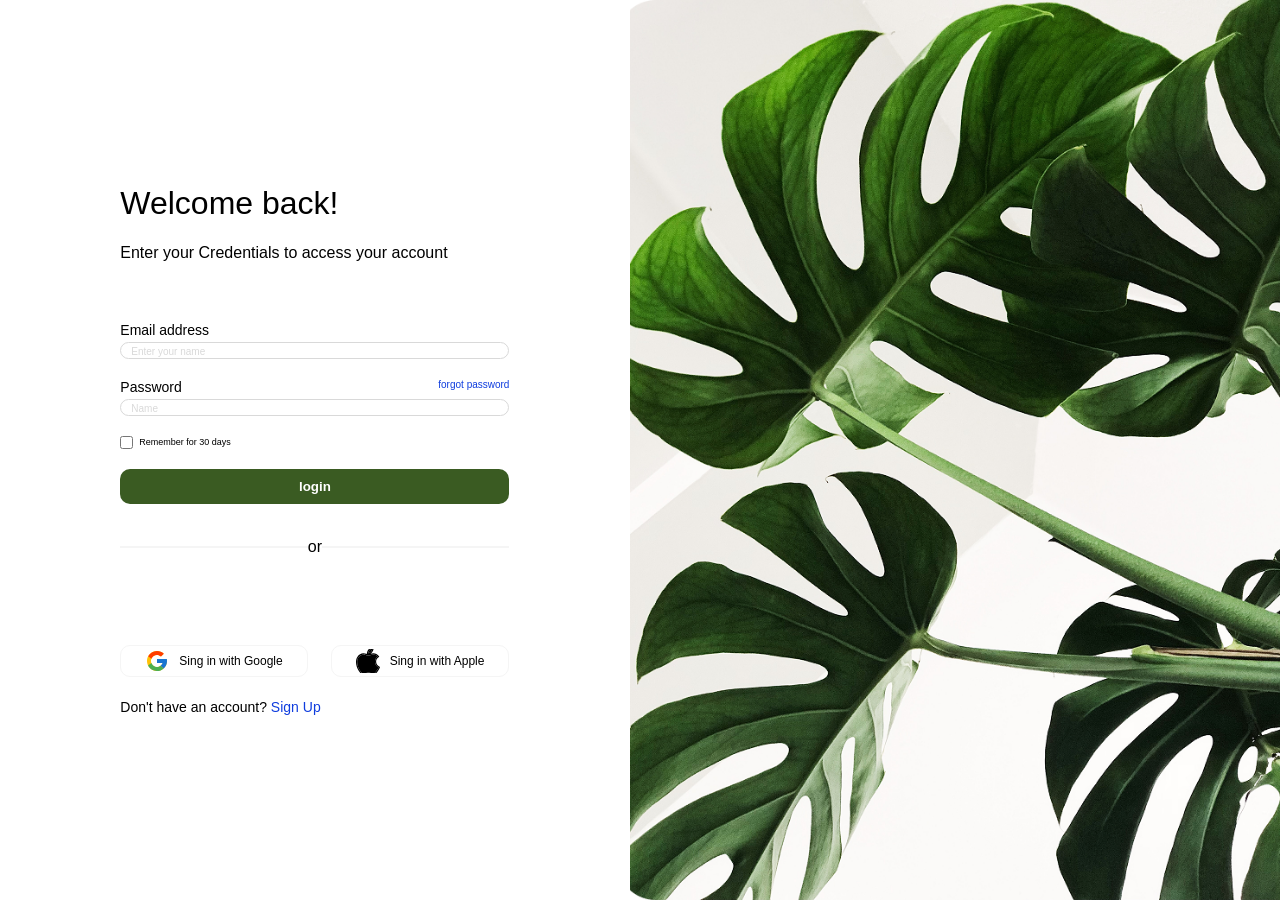
<file: signin/index.html>
<!DOCTYPE html>
<html lang="pt-br">
  <head>
    <meta charset="UTF-8" />
    <meta name="viewport" content="width=device-width, initial-scale=1.0" />
    <title>Sing In</title>
    <link rel="stylesheet" href="./style.css" />
  <script>
    // Seleciona o formulário
const form = document.querySelector("form");

// Captura o evento de envio
form.addEventListener("submit", async (event) => {
  event.preventDefault(); // Evita o recarregamento da página

  // Pega os valores dos campos
  const email = document.querySelector("#email").value.trim();
  const password = document.querySelector("#password").value.trim();

  // Validação simples
  if (!email || !password) {
    alert("Please fill in both fields.");
    return;
  }

  try {
    // Envia os dados para o backend (ajuste a URL conforme seu servidor)
    const response = await fetch("http://localhost:8080", {
      method: "POST",
      headers: {
        "Content-Type": "application/json",
      },
      body: JSON.stringify({ email, password }),
    });

    // Lê a resposta como JSON
    const data = await response.json();

    // Trata a resposta
    if (response.ok) {
      alert("✅ Login successful!");
      console.log("User data:", data);

      // Exemplo: salvar token no localStorage
      if (data.token) {
        localStorage.setItem("token", data.token);
      }

      // Redirecionar para outra página
      window.location.href = "/dashboard.html";
    } else {
      // Mostra mensagem de erro vinda do backend
      alert(`❌ Error: ${data.message || "Invalid credentials"}`);
    }
  } catch (error) {
    console.error("Error connecting to server:", error);
    alert("⚠️ Server error. Please try again later.");
  }
});
  </script>
  </head>
  <body>
    <main>
      <section>
        <div class="form-container">
          <h1>Welcome back!</h1>
          <p>Enter your Credentials to access your account</p>
          <form action="" method="post">
            <fieldset>
              <label for="email">Email address</label>
              <input
                placeholder="Enter your name"
                type="email"
                name="email"
                id="email"
              />
            </fieldset>

            <fieldset>
              <div class="title-wrapper">
                <label for="password">Password</label>
                <a href="">forgot password</a>
              </div>
              <input
                placeholder="Name"
                type="password"
                name="password"
                id="password"
              />
            </fieldset>

            <fieldset class="checkbox">
              <input type="checkbox" name="remember" id="remember" />
              <label for="remember">Remember for 30 days</label>
            </fieldset>

            <button type="submit">login</button>
          </form>

          <div class="divider">
            <div class="line"></div>
            <p>or</p>
            <div class="line"></div>
          </div>
          <div class="sso-container">
            <button>
              <img src="../assets/icons/icon_google.svg" alt="logo google">
              <p>Sing in with Google</p>
            </button>
            <button>
              <img src="../assets/icons/icon_apple.svg" alt="logo apple">
              <p>Sing in with Apple</p>
            </button>
          </div>
          <p class="redirect-sign-up">Don't have an account?  <a href="../signup/index.html">Sign Up</a></p>
        </div>
      </section>
      <img
        src="../assets/img/costela_de_adao.png"
        alt="Foto de uma planta costela de adao"
      />
    </main>
  </body>
</html>
</file>
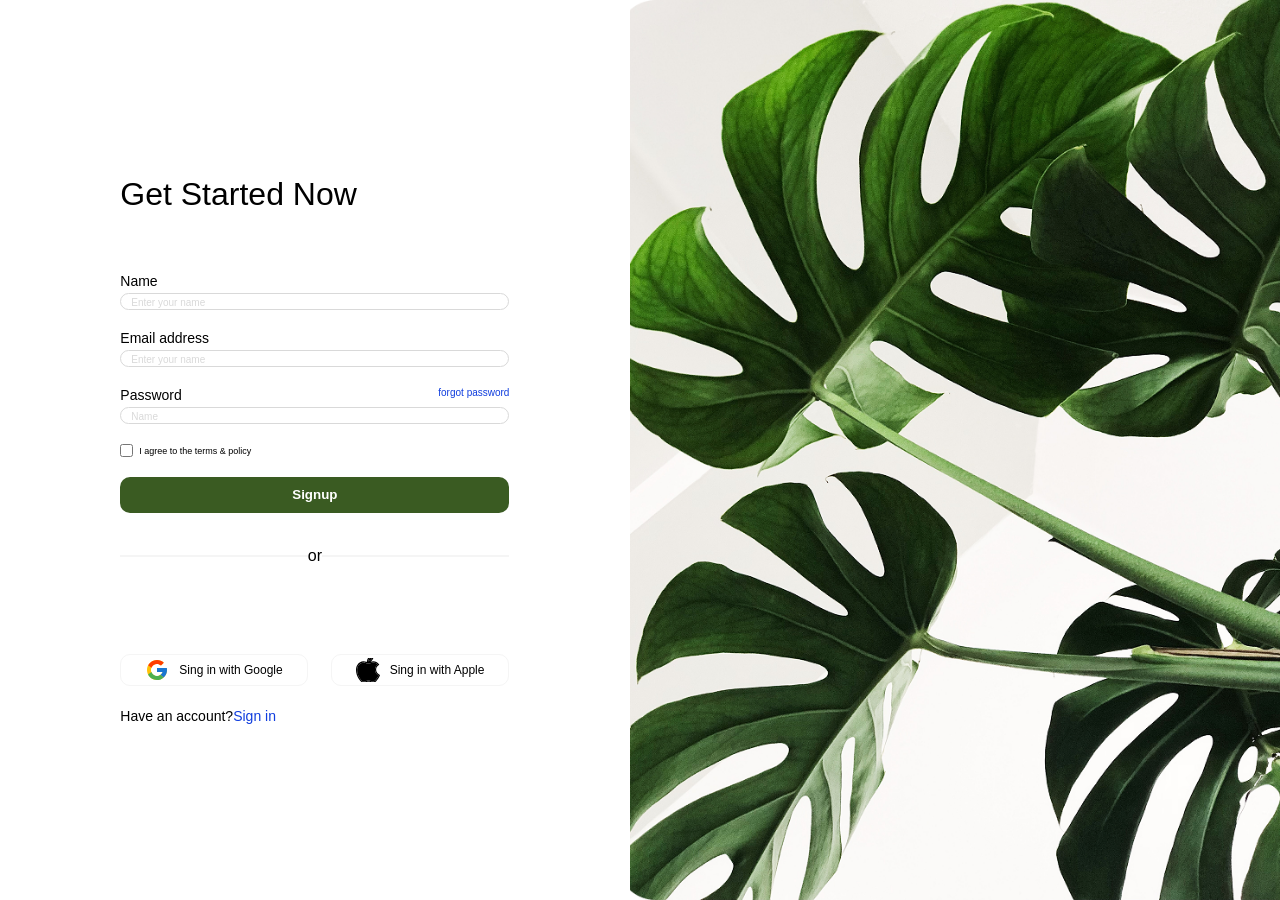
<file: signup/index.html>
<!DOCTYPE html>
<html lang="en">
  <head>
    <meta charset="UTF-8" />
    <meta name="viewport" content="width=device-width, initial-scale=1.0" />
    <title>Document</title>
    <link rel="stylesheet" href="./style.css" />
  </head>
  <body>
    <main>
      <section>
        <div class="form-conteiner">
          <h1>Get Started Now</h1>
          <form action="" method="post">
            <fieldset>
              <label for="name">Name</label>
              <input
                placeholder="Enter your name"
                type="text"
                name="name"
                id="name"
              />
            </fieldset>
            <fieldset>
              <label for="email">Email address</label>
              <input
                placeholder="Enter your name"
                type="email"
                name="email"
                id="email"
              />
            </fieldset>

            <fieldset>
              <div class="title-wrapper">
                <label for="password">Password</label>
                <a href="">forgot password</a>
              </div>
              <input
                placeholder="Name"
                type="password"
                name="password"
                id="password"
              />
            </fieldset>

            <fieldset class="checkbox">
              <input type="checkbox" name="terms" id="terms" />
              <label for="terms">I agree to the terms & policy</label>
            </fieldset>

            <button type="submit">Signup</button>
          </form>

          <div class="divider">
            <div class="line"></div>
            <p>or</p>
            <div class="line"></div>
          </div>
          <div class="sso-container">
            <button>
              <img src="../assets/icons/icon_google.svg" alt="logo google" />
              <p>Sing in with Google</p>
            </button>
            <button>
              <img src="../assets/icons/icon_apple.svg" alt="logo apple" />
              <p>Sing in with Apple</p>
            </button>
          </div>
          <p class="redirect-sign-in">Have an account?<a href="../signin/index.html">Sign in</a></p>
        </div>
      </section>
      <img
        src="../assets/img/costela_de_adao.png"
        alt="Foto de uma planta costela de adao"
      />
    </main>
  </body>
</html>
</file>
<file: signin/style.css>
@import url("../styles/global.css");

main{
    width: 100vw;
    height: 100vh;
    
    display: flex;   
}
section{
    width: 49.2%;

    display: flex;
    flex-direction: column;
    align-items: center;
    justify-content: center;
  
}

.form-container > p{
    font-size: 16px;
    font-weight: 500;
    margin-top: 22px;
    color: var(--black);

}

h1{
    font-size: 32px;
    font-weight: 500;
    font-style: normal;
    color: var(--black);
}

form{
    display: flex;
    flex-direction: column;
    gap: 20px;
    margin-top: 60px;
    
    
}

fieldset{
    display: flex;
    flex-direction: column;
    gap: 4px;
}

.checkbox{
    flex-direction: row;
    gap: 6px;
    justify-content: flex-start;
    align-items: center;
}

.checkbox > label{
    font-size: 9px;
}

form button {
    height: 35.4px;
    background-color: var(--green);
    color: var(--white);
    border-radius: 10px;
    font-weight: 700;
    font-style: normal;
}

.title-wrapper{
display: flex;
justify-content: space-between;

}

img{
    width: 50.8%;
    object-fit: cover;
}

label {
    font-size: 14px;
    font-weight: 500;
    color: var(--black);
}

input[ type = "password"], input[type = "email"]{
    border: 1px solid var(--gray);
    border-radius: 10px;
}

input::placeholder{
    font-size: 10px;
    font-weight: 500;
    color: var(--gray);
    padding: 8.5px 10px;
}

a{
    font-size: 10px;
    font-weight: 500;
    color: var(--blue);
}

.divider{
    width: 100%;
    display: flex;
    justify-content: center;
    align-items: center;
    margin-top: 34px;
}

.line{
    width: 100%;
    height: 2px;
    background-color: var(--border-gray);
}
.sso-container {
    display: flex;
    justify-content: center;
    align-items: center;
    gap: 23px;
    margin-top: 89px;
}


.sso-container img {
    width: 24px;
    height: 24px;
}

.sso-container button {
    height: 32px;
    gap: 10px;
    padding: 4px 24px;
    border: 1px solid var(--border-gray);
    border-radius: 10px;

    display: flex;
    align-items: center;
    justify-content: center;
}

.sso-container p {
    font-size: 12px;
    font-weight: 400;
    font-family: "Poppins", sans-serif;
}

.redirect-sign-up {
    font-size: 14px !important;
    color: var(--black);
   justify-self: center;
   margin-top: 22px;
}

.redirect-sign-up a {
    font-size: 14px;
    color: var(--blue);
}
</file>
<file: signup/style.css>
@import url("../styles/global.css");

main {
    width: 100vw;
    height: 100vh;

    display: flex;
}

section {
    width: 49.2%;

    display: flex;
    flex-direction: column;
    align-items: center;
    justify-content: center;

}

.form-container>p {
    font-size: 16px;
    font-weight: 500;
    margin-top: 22px;
    color: var(--black);

}

h1 {
    font-size: 32px;
    font-weight: 500;
    font-style: normal;
    color: var(--black);
}

form {
    display: flex;
    flex-direction: column;
    gap: 20px;
    margin-top: 60px;


}

fieldset {
    display: flex;
    flex-direction: column;
    gap: 4px;
}

.checkbox {
    flex-direction: row;
    gap: 6px;
    justify-content: flex-start;
    align-items: center;
}

.checkbox>label {
    font-size: 9px;
}

form button {
    height: 35.4px;
    background-color: var(--green);
    color: var(--white);
    border-radius: 10px;
    font-weight: 700;
    font-style: normal;
}

.title-wrapper {
    display: flex;
    justify-content: space-between;

}

img {
    width: 50.8%;
    object-fit: cover;
}

label {
    font-size: 14px;
    font-weight: 500;
    color: var(--black);
}

input[ type="password"],
input[type="email"],
input[ type="text"] {
    border: 1px solid var(--gray);
    border-radius: 10px;
}

input::placeholder {
    font-size: 10px;
    font-weight: 500;
    color: var(--gray);
    padding: 8.5px 10px;
}

a {
    font-size: 10px;
    font-weight: 500;
    color: var(--blue);
}

.divider {
    width: 100%;
    display: flex;
    justify-content: center;
    align-items: center;
    margin-top: 34px;
}

.line {
    width: 100%;
    height: 2px;
    background-color: var(--border-gray);
}

.sso-container {
    display: flex;
    justify-content: center;
    align-items: center;
    gap: 23px;
    margin-top: 89px;
}


.sso-container img {
    width: 24px;
    height: 24px;
}

.sso-container button {
    height: 32px;
    gap: 10px;
    padding: 4px 24px;
    border: 1px solid var(--border-gray);
    border-radius: 10px;

    display: flex;
    align-items: center;
    justify-content: center;
}

.sso-container p {
    font-size: 12px;
    font-weight: 400;
    font-family: "Poppins", sans-serif;
}

.redirect-sign-in {
    font-size: 14px !important;
    color: var(--black);
    justify-self: center;
    margin-top: 22px;
}

.redirect-sign-in a {
    font-size: 14px;
    color: var(--blue);
}
</file>
